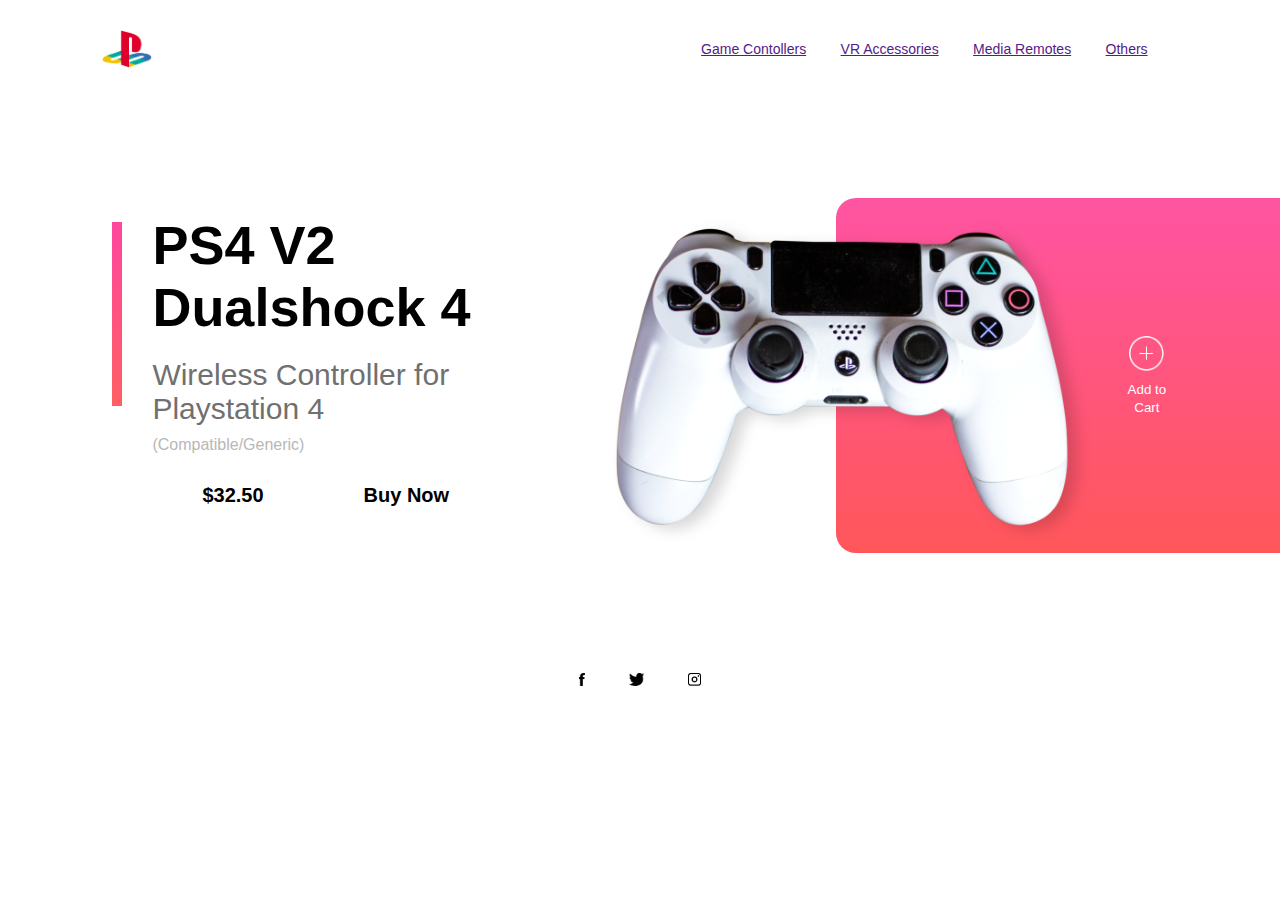
<file: index4.html>
<!DOCTYPE html>
<html lang="en">

<head>
    <meta charset="UTF-8">
    <meta http-equiv="X-UA-Compatible" content="IE=edge">
    <meta name="viewport" content="width=device-width, initial-scale=1.0">
    <title>Document</title>
    <link rel="stylesheet" href="style4.css">
    
</head>

<body>
    <div class="container">
        <div class="navbar">
            <img src="logo4.png" class="logo">
            <nav>
                <ul id="menulist">
                    <li><a href="">Game Contollers</a></li>
                    <li><a href="">VR Accessories</a></li>
                    <li><a href="">Media Remotes</a></li>
                    <li><a href="">Others</a></li>
                </ul>
            </nav>
            <img src="menu4.png" class="menu-icon" onclick="togglemenu()">
        </div>
        <div class="row">
            <div class="col-1">
                <h2>PS4 V2<br> Dualshock 4</h2>
                <h3>Wireless Controller for Playstation 4</h3>
                <p>(Compatible/Generic)</p>
                <div class="contain">
                <h4>$32.50</h4>
                <h4> Buy Now</h4>
                </div>
            </div>
            <div class="col-2">
                <img src="controller4.png" class="controller">
                <div class="color-box"></div>
                <div class="add-btn">
                    <img src="add4.png">
                    <p><small>Add to Cart</small></p>
                </div>
            </div>
        </div>
        <div class="social-links">
            <img src="fb4.png">
            <img src="tw4.png">
            <img src="ig4.png">
        </div>
    </div>
    
</body>

</html>
</file>
<file: style4.css>
* {
    margin: 0;
    padding: 0;
    font-family: sans-serif;
}

.container {
    width: 100%;
    min-height: 100vh;
    padding-left: 8%;
    padding-right: 8%;
    box-sizing: border-box;
    overflow: hidden;
}

.navbar {
    width: 100%;
    display: flex;
    align-items: center;
}

.logo {
    width: 50px;
    cursor: pointer;
    margin: 30px 0;
}

.menu-icon {
    width: 25px;
    cursor: pointer;
    display: none;
}

nav {
    flex: 1;
    text-align: right;
}

nav ul li {
    list-style: none;
    display: inline-block;
    margin-right: 30px;
}

nav ul li {
    text-decoration: none;
    color: black;
    font-size: 14px;
}

nav ul li a:hover {
    color: brown;
}

.row {
    display: flex;
    justify-content: space-between;
    align-items: center;
    margin: 100px 0;
}

.col-1 {
    flex-basis: 40%;
    position: relative;
    margin-left: 50px;
}

.col-1 h2 {
    font-size: 54px;
}

.col-1 h3 {
    font-size: 30px;
    color: #707070;
    font-weight: 100;
    margin: 20px 0 10px;
}

.col-1 p {
    font-size: 16px;
    color: #b7b7b7;
    font-weight: 100;
}

.col-1 h4 {
    margin: 30px 50px;
    font-size: 20px;
}

.contain h4 {
             float: left;
             min-width: 20px;
             border-color: tomato;

}



.col-1::after {
    content: '';
    width: 10px;
    height: 57%;
    background: linear-gradient(#ff469f, #ff6062);
    position: absolute;
    left: -40px;
    top: 8px;
}

.col-2 {
    position: relative;
    flex-basis: 60%;
    display: flex;
    align-items: center;

}

.col-2 .controller {
    width: 90%;
}
.color-box {
    position: absolute;
    right: 0;
    top: 0;
    background: linear-gradient(#ff54a2, #ff575a);
    border-radius: 20px 0 0 20px;
    height: 100%;
    width: 80%;
    z-index: -1;
    transform: translateX(150px);
}

.add-btn img {
    width: 35px;
    margin-bottom: 5px;
}

.add-btn {
    text-align: center;
    color: #fff;
    cursor: pointer;
}

.social-links img {
    height: 13px;
    margin: 20px;
    cursor: pointer;
}

.social-links {
    text-align: center;
}

@media only screen and (max-width:700px) {
    nav ul {
        width: 100%;
        background: linear-gradient(#ff54a2, #ff575a);
        position: absolute;
        top: 75px;
        right: 0;
        z-index: 2;
    }

    nav ul li {
        display: block;
        margin-top: 10px;
        margin-bottom: 10px;
    }

    nav ul li a {
        color: #fff;
    }

    .menu-icon {
        display: block;
    }
    .col-2 .controller {
    width: 90px;
}
}
</file>
